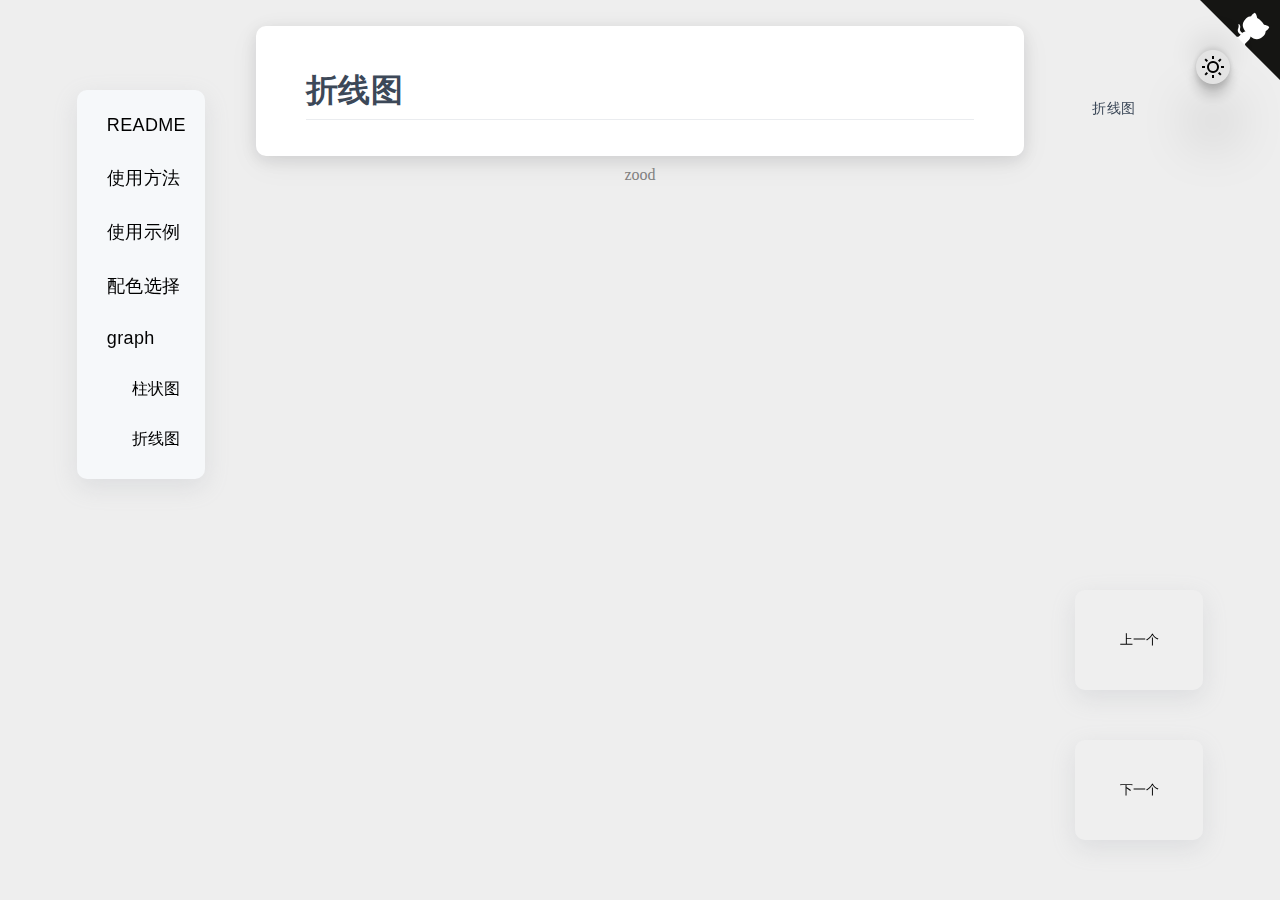
<file: docs/articles/graph/折线图/index.html>
<!DOCTYPE html>
<html lang="en">

<head>
    <meta charset="UTF-8">
    <meta http-equiv="Content-Type" content="text/html; charset=utf-8" />
    <meta name="viewport" content="width=device-width, initial-scale=1.0">
    <title>
        Document
    </title>
    <link rel='stylesheet' href=../../../css/index.css />
    <link rel='stylesheet' href=../../../css/diff.css /><link rel='stylesheet' href=../../../css/python.css /><link rel='stylesheet' href=../../../css/shell.css />
    <link rel="icon" href="https://raw.githubusercontent.com/learner-lu/picbed/master/logo.png">
</head>

<body class="light">
    <a href="https://github.com/luzhixing12345/paperplotlib.git" target="_blank" class="github-corner" aria-label="View source on GitHub"><svg width="80" height="80" viewBox="0 0 250 250" style="fill:#151513; color:#fff; position: absolute; top: 0; border: 0; right: 0;" aria-hidden="true"><path d="M0,0 L115,115 L130,115 L142,142 L250,250 L250,0 Z"></path><path d="M128.3,109.0 C113.8,99.7 119.0,89.6 119.0,89.6 C122.0,82.7 120.5,78.6 120.5,78.6 C119.2,72.0 123.4,76.3 123.4,76.3 C127.3,80.9 125.5,87.3 125.5,87.3 C122.9,97.6 130.6,101.9 134.4,103.2" fill="currentColor" style="transform-origin: 130px 106px;" class="octo-arm"></path><path d="M115.0,115.0 C114.9,115.1 118.7,116.5 119.8,115.4 L133.7,101.6 C136.9,99.2 139.9,98.4 142.2,98.6 C133.8,88.0 127.5,74.4 143.8,58.0 C148.5,53.4 154.0,51.2 159.7,51.0 C160.3,49.4 163.2,43.6 171.4,40.1 C171.4,40.1 176.1,42.5 178.8,56.2 C183.1,58.6 187.2,61.8 190.9,65.4 C194.5,69.0 197.7,73.2 200.1,77.6 C213.8,80.2 216.3,84.9 216.3,84.9 C212.7,93.1 206.9,96.0 205.4,96.6 C205.1,102.4 203.0,107.8 198.3,112.5 C181.9,128.9 168.3,122.5 157.7,114.1 C157.9,116.9 156.7,120.9 152.7,124.9 L141.0,136.5 C139.8,137.7 141.6,141.9 141.8,141.8 Z" fill="currentColor" class="octo-body"></path></svg></a><style>.github-corner:hover .octo-arm{animation:octocat-wave 560ms ease-in-out}@keyframes octocat-wave{0%,100%{transform:rotate(0)}20%,60%{transform:rotate(-25deg)}40%,80%{transform:rotate(10deg)}}@media (max-width:500px){.github-corner:hover .octo-arm{animation:none}.github-corner .octo-arm{animation:octocat-wave 560ms ease-in-out}}</style>
    <div class="header-navigator"><ul><li><a href="#h1-0">折线图</a></li></ul></div><div class='markdown-body'><h1 id="h1-0">折线图</h1></div>
    <div class="dir-tree"><ul><li><a href="../../md-docs/README" >README</a></li></ul><ul><li><a href="../../md-docs/使用方法" >使用方法</a></li></ul><ul><li><a href="../../md-docs/使用示例" >使用示例</a></li></ul><ul><li><a href="../../md-docs/配色选择" >配色选择</a></li></ul><ul><li><a href="../../graph/柱状图" >graph</a><ul><li><a href="../../graph/柱状图" >柱状图</a></li></ul><ul><li><a href="../../graph/折线图" >折线图</a></li></ul></li></ul></div>
    <div class="zood"><a class="" href="https://github.com/luzhixing12345/zood" target="_blank">zood</a></div>
    <script type="text/javascript" src="../../../js/next_front.js"></script><script>addLink("../../graph/柱状图",".","ab");</script><script type="text/javascript" src="../../../js/change_mode.js"></script><script>addChangeModeButton("../../../img/sun.png","../../../img/moon.png");</script><script type="text/javascript" src="../../../js/copy_code.js"></script><script>addCodeCopy("../../../img/before_copy.png","../../../img/after_copy.png");</script><script type="text/javascript" src="../../../js/navigator.js"></script><script type="text/javascript" src="../../../js/picture_preview.js"></script><script type="text/javascript" src="../../../js/global_js_configuration.js"></script>
</body>

</html>
</file>
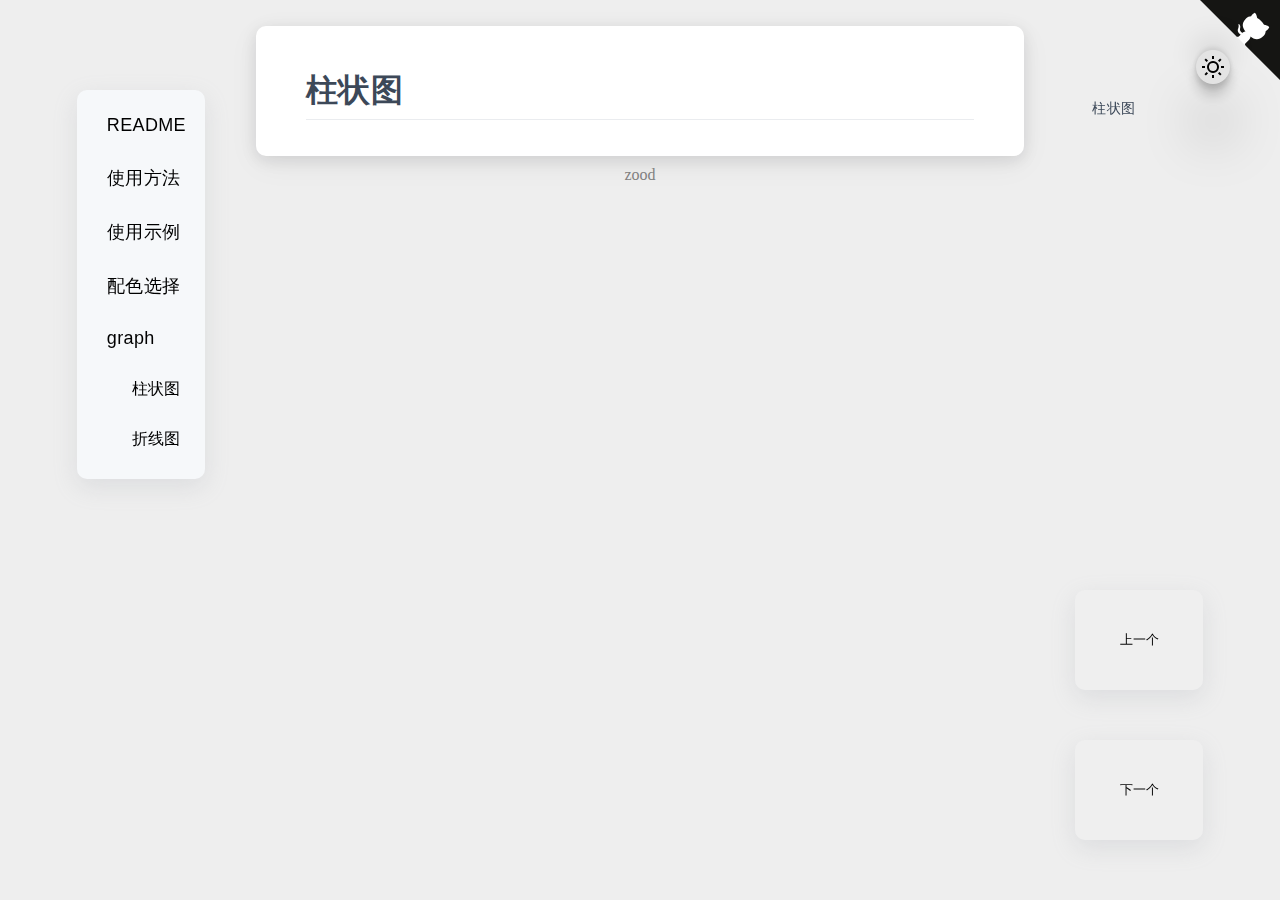
<file: docs/articles/graph/柱状图/index.html>
<!DOCTYPE html>
<html lang="en">

<head>
    <meta charset="UTF-8">
    <meta http-equiv="Content-Type" content="text/html; charset=utf-8" />
    <meta name="viewport" content="width=device-width, initial-scale=1.0">
    <title>
        Document
    </title>
    <link rel='stylesheet' href=../../../css/index.css />
    <link rel='stylesheet' href=../../../css/diff.css /><link rel='stylesheet' href=../../../css/python.css /><link rel='stylesheet' href=../../../css/shell.css />
    <link rel="icon" href="https://raw.githubusercontent.com/learner-lu/picbed/master/logo.png">
</head>

<body class="light">
    <a href="https://github.com/luzhixing12345/paperplotlib.git" target="_blank" class="github-corner" aria-label="View source on GitHub"><svg width="80" height="80" viewBox="0 0 250 250" style="fill:#151513; color:#fff; position: absolute; top: 0; border: 0; right: 0;" aria-hidden="true"><path d="M0,0 L115,115 L130,115 L142,142 L250,250 L250,0 Z"></path><path d="M128.3,109.0 C113.8,99.7 119.0,89.6 119.0,89.6 C122.0,82.7 120.5,78.6 120.5,78.6 C119.2,72.0 123.4,76.3 123.4,76.3 C127.3,80.9 125.5,87.3 125.5,87.3 C122.9,97.6 130.6,101.9 134.4,103.2" fill="currentColor" style="transform-origin: 130px 106px;" class="octo-arm"></path><path d="M115.0,115.0 C114.9,115.1 118.7,116.5 119.8,115.4 L133.7,101.6 C136.9,99.2 139.9,98.4 142.2,98.6 C133.8,88.0 127.5,74.4 143.8,58.0 C148.5,53.4 154.0,51.2 159.7,51.0 C160.3,49.4 163.2,43.6 171.4,40.1 C171.4,40.1 176.1,42.5 178.8,56.2 C183.1,58.6 187.2,61.8 190.9,65.4 C194.5,69.0 197.7,73.2 200.1,77.6 C213.8,80.2 216.3,84.9 216.3,84.9 C212.7,93.1 206.9,96.0 205.4,96.6 C205.1,102.4 203.0,107.8 198.3,112.5 C181.9,128.9 168.3,122.5 157.7,114.1 C157.9,116.9 156.7,120.9 152.7,124.9 L141.0,136.5 C139.8,137.7 141.6,141.9 141.8,141.8 Z" fill="currentColor" class="octo-body"></path></svg></a><style>.github-corner:hover .octo-arm{animation:octocat-wave 560ms ease-in-out}@keyframes octocat-wave{0%,100%{transform:rotate(0)}20%,60%{transform:rotate(-25deg)}40%,80%{transform:rotate(10deg)}}@media (max-width:500px){.github-corner:hover .octo-arm{animation:none}.github-corner .octo-arm{animation:octocat-wave 560ms ease-in-out}}</style>
    <div class="header-navigator"><ul><li><a href="#h1-0">柱状图</a></li></ul></div><div class='markdown-body'><h1 id="h1-0">柱状图</h1></div>
    <div class="dir-tree"><ul><li><a href="../../md-docs/README" >README</a></li></ul><ul><li><a href="../../md-docs/使用方法" >使用方法</a></li></ul><ul><li><a href="../../md-docs/使用示例" >使用示例</a></li></ul><ul><li><a href="../../md-docs/配色选择" >配色选择</a></li></ul><ul><li><a href="../../graph/柱状图" >graph</a><ul><li><a href="../../graph/柱状图" >柱状图</a></li></ul><ul><li><a href="../../graph/折线图" >折线图</a></li></ul></li></ul></div>
    <div class="zood"><a class="" href="https://github.com/luzhixing12345/zood" target="_blank">zood</a></div>
    <script type="text/javascript" src="../../../js/next_front.js"></script><script>addLink("../../md-docs/配色选择","../../graph/折线图","ab");</script><script type="text/javascript" src="../../../js/change_mode.js"></script><script>addChangeModeButton("../../../img/sun.png","../../../img/moon.png");</script><script type="text/javascript" src="../../../js/copy_code.js"></script><script>addCodeCopy("../../../img/before_copy.png","../../../img/after_copy.png");</script><script type="text/javascript" src="../../../js/navigator.js"></script><script type="text/javascript" src="../../../js/picture_preview.js"></script><script type="text/javascript" src="../../../js/global_js_configuration.js"></script>
</body>

</html>
</file>
